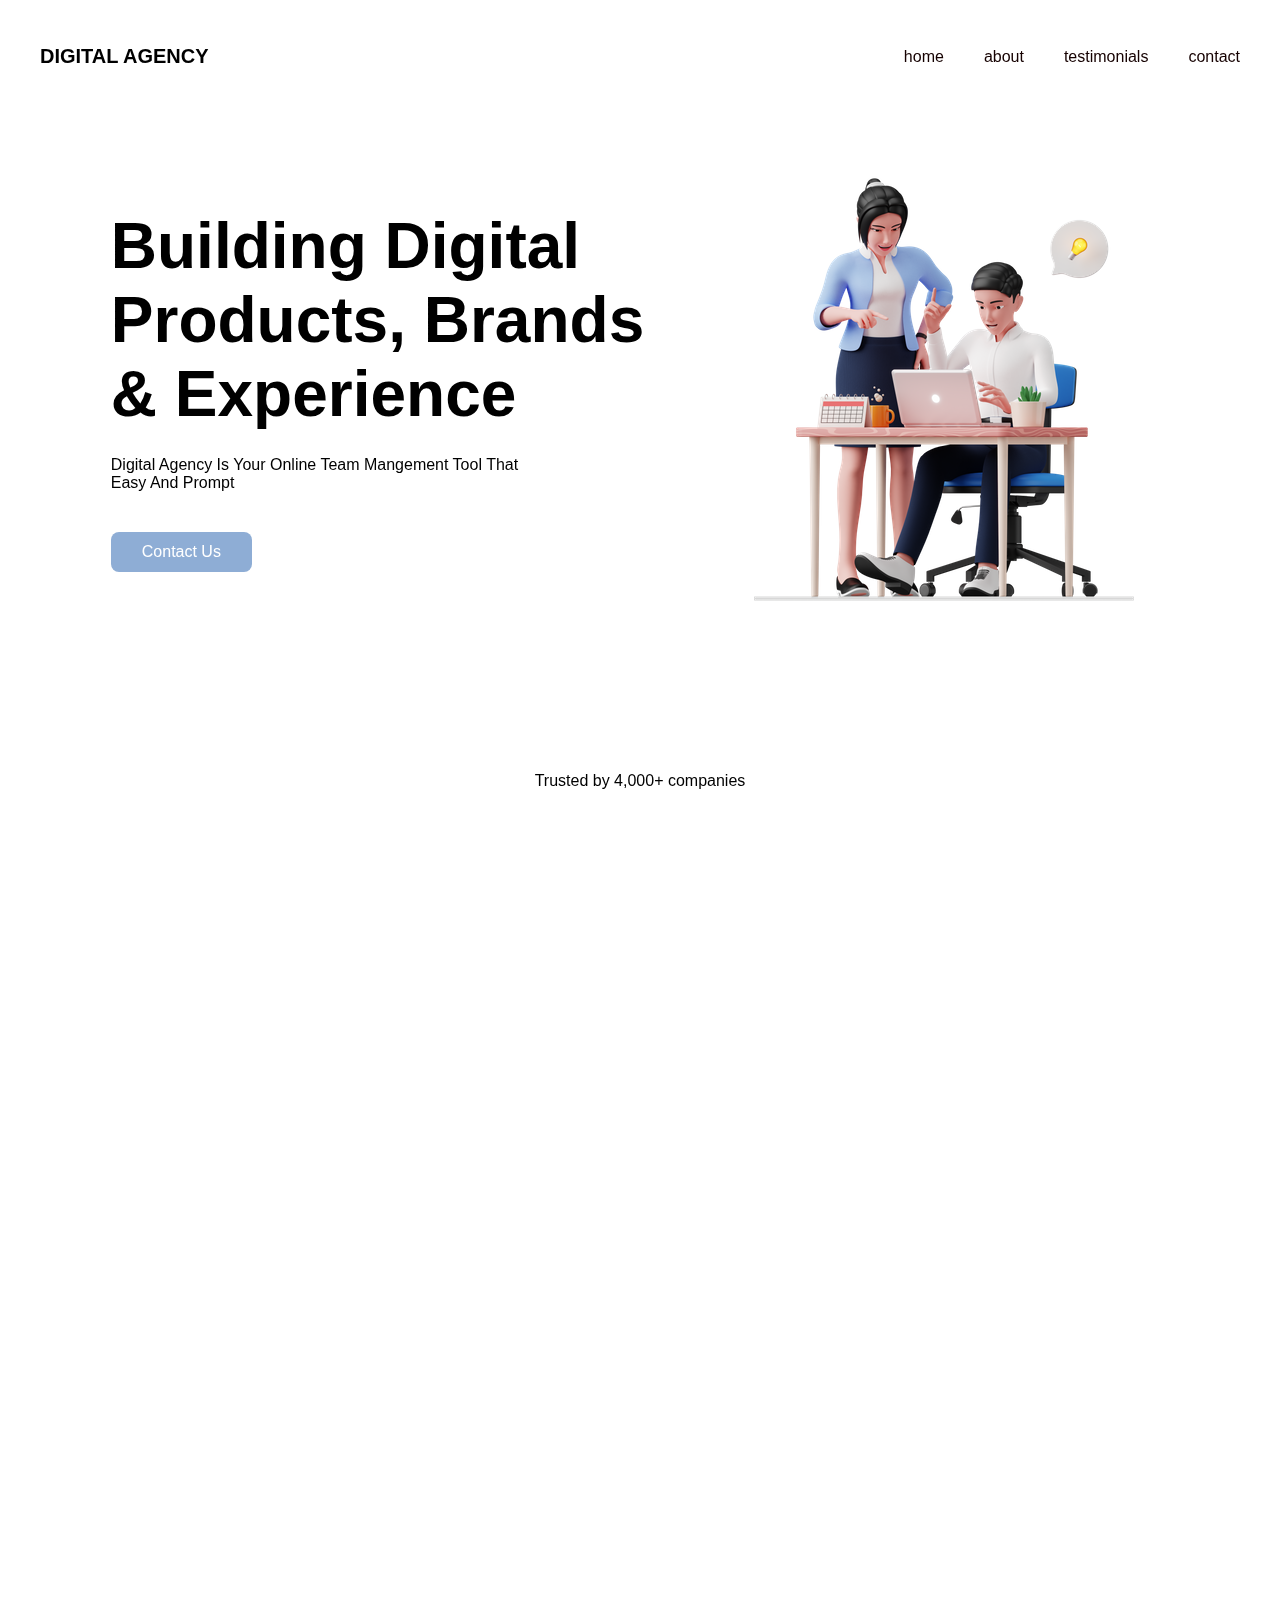
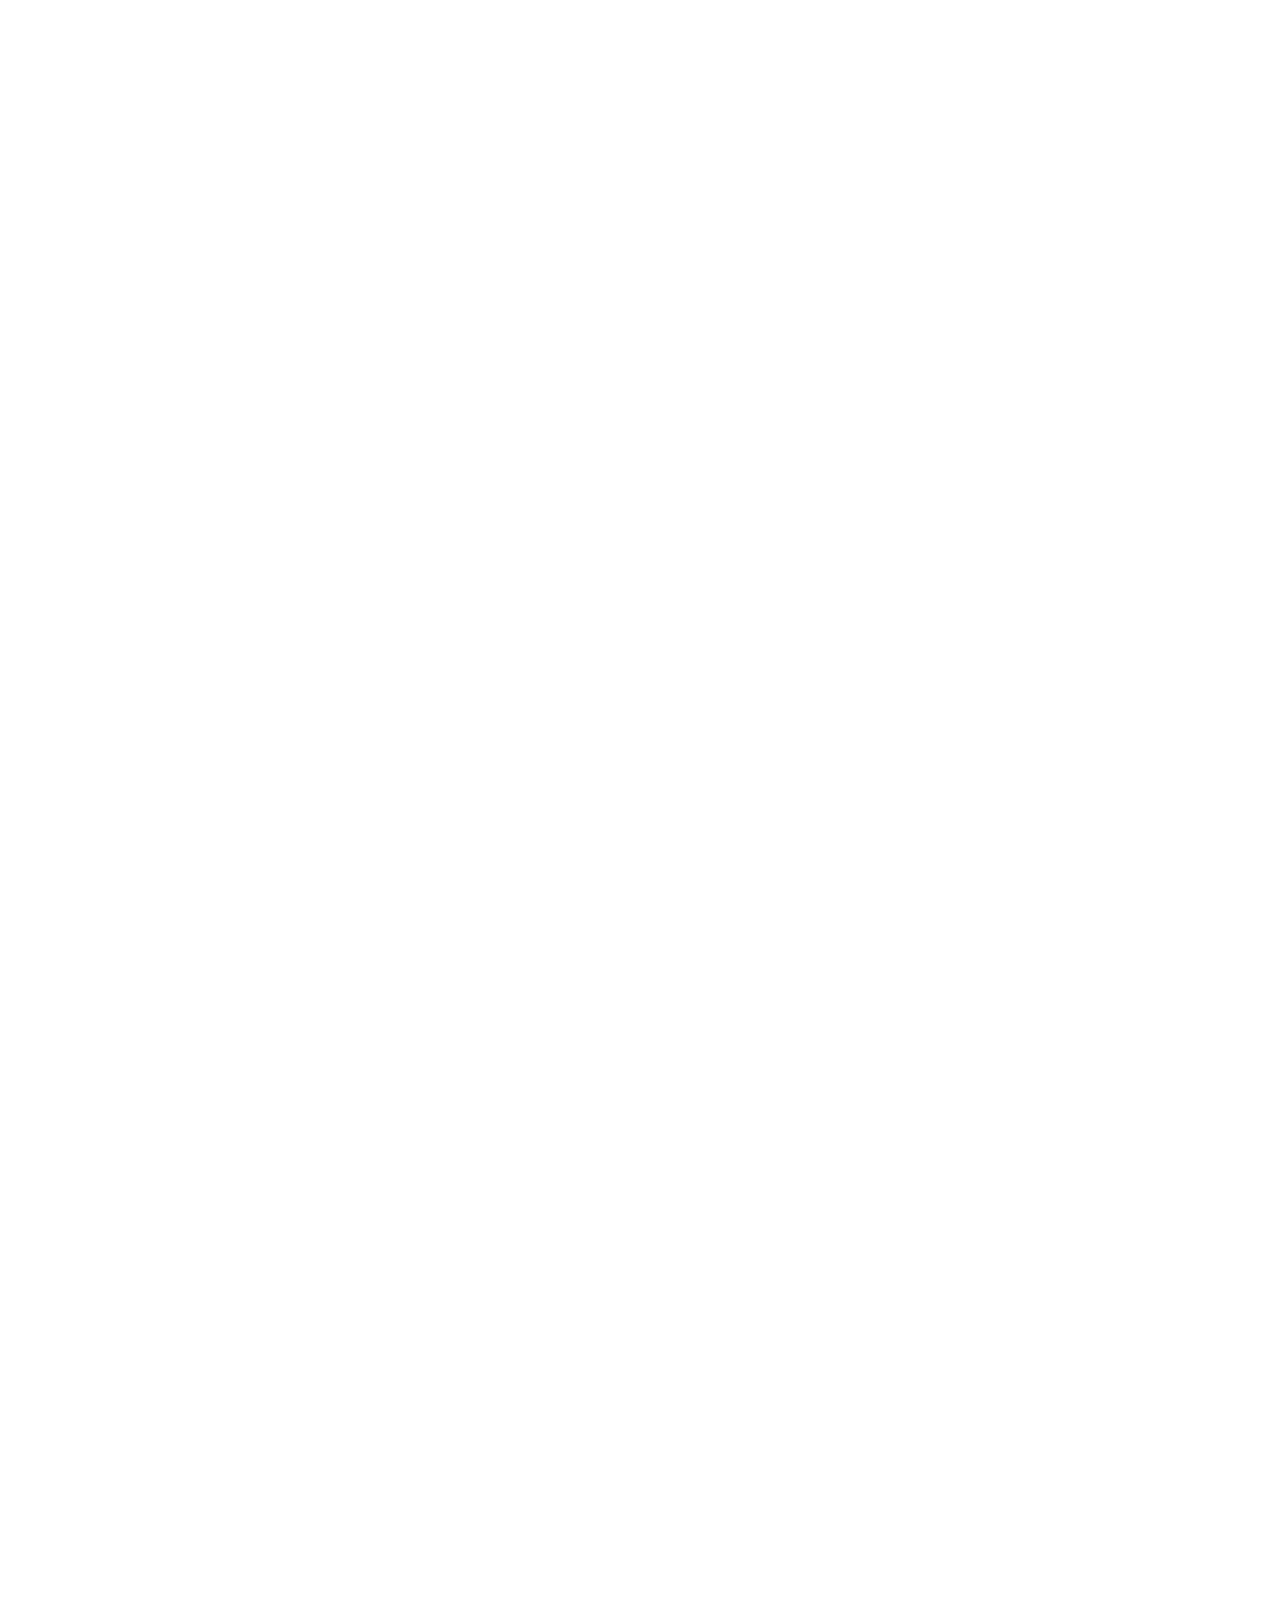
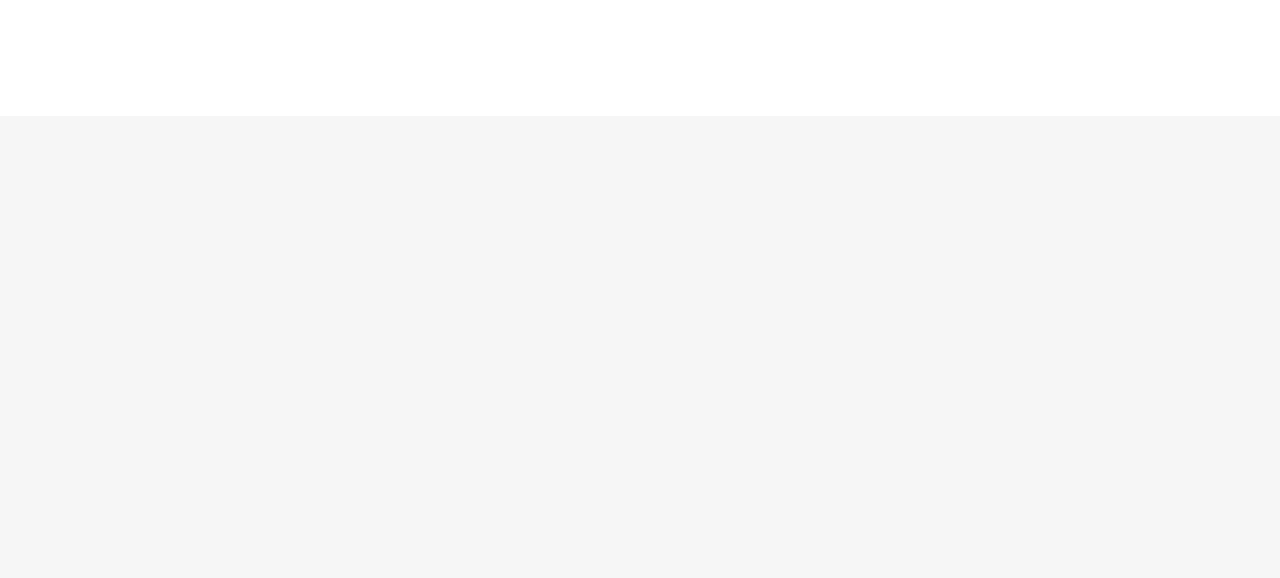
<file: index.html>
<!DOCTYPE html>
<html lang="en">

<head>
    <meta charset="UTF-8">
    <meta name="viewport" content="width=device-width, initial-scale=1.0">
    <title>Document</title>
    <link href="https://unpkg.com/aos@2.3.1/dist/aos.css" rel="stylesheet">
    <link rel="stylesheet" href="style.css">
</head>

<body>
    <header class="header">
        <div class="container">
            <div data-aos="fade-down"  data-aos-duration="1500" class="wrap1">
                <div class="d">                
                    <h1>Digital Agency</h1>
                </div>

                <div class="menu">
                    <a href="">home</a>
                    <a href="">about</a>
                    <a href="">testimonials</a>
                    <a href="">contact</a>
                </div>
            </div>
        </div>
    </header>


    <section class="section1">
        <div class="container">
            <div class="wrap2">
                <div data-aos="fade-up"
                data-aos-easing="linear"
                data-aos-duration="1500" class="text1">
                    <h1>Building digital <br> products, brands <br> & experience</h1>
                    <p>Digital Agency is your online team mangement Tool That <br> easy and prompt</p>
                    <button class="btn1">Contact Us</button>
                </div>

                <img data-aos="fade-up"
                data-aos-anchor-placement="bottom-bottom" data-aos-duration="2000" src="./img/business-people-discussing-business-idea.png" alt="" class="img1">
            </div>
        </div>
    </section>


    <section class="section2">
        <div class="container">
            <p data-aos="fade-zoom-in"
            data-aos-easing="ease-in-back"
            data-aos-delay="300"
            data-aos-offset="0" class="dickhead">Trusted by 4,000+ companies</p>
            <div data-aos="zoom-in"     
             data-aos-easing="linear"
            data-aos-duration="1500" class="wrap3">
            
                <img src="./img/Company logo (1).png" alt="" class="logo">
                <img src="./img/Company logo (2).png" alt="" class="logo">
                <img src="./img/Company logo (3).png" alt="" class="logo">
                <img src="./img/Company logo (4).png" alt="" class="logo">
           
            </div>
        </div>
    </section>

    <section class="section3">
        <div class="container">
            <div class="wrap4 wrap44">
                <img  data-aos="zoom-in-down"   
                data-aos-duration="1000" src="./img/designer-team-working-on-creative-design.png" alt="" class="img2">
                <div data-aos="fade-down"
                data-aos-easing="linear"
                data-aos-duration="1500" class="comment">
                    <h1>Branding & Design <br> system</h1>
                    <p>Commonly used in the graphic, print & publishing <br> industris for previewing visual layout and
                        <br> mockups
                    </p>
                    <img src="./img/Arrow 1.png" alt="">
                </div>
            </div>
        </div>
    </section>


    <section class="section3">
        <div class="container">
            <div class="wrap9 ">
                <div  data-aos="fade-down"
                data-aos-easing="linear"
                data-aos-duration="1500"  class="comment">
                    <h1>Custome & Plugin <br> Development</h1>
                    <p>Commonly used in the graphic, print & publishing <br> industris for previewing visual layout and
                        <br> mockups
                    </p>
                    <img src="./img/Arrow 1.png" alt="">
                </div>
                <img  data-aos="zoom-in-down"   
                data-aos-duration="1000" src="./img/businessman-analyzing-data.png" alt="" class="img2">
            </div>
        </div>
    </section>


    <section class="section4">
        <div class="container">
            <div  data-aos="zoom-in-down"   
            data-aos-duration="1000" class="comment1">
                <p>TESTIMONIALS</p>
                <h1>Read What Other <br> have to Say</h1>
            </div>
            <div data-aos="fade-up"
            data-aos-anchor-placement="bottom-bottom"            
             data-aos-easing="linear"
            data-aos-duration="1500"  class="wrap5">
                <div class="box2">
                    <img src="./img/western-man-4975942-4159828 1.png" alt="">
                    <h1>Andrew Rathore</h1>
                    <p>Lorem ipsum dolor sit amet, consectetur adipiscing elit. Nunc ullamcorper scelerisque mi, in
                        malesuada felis malesuada vel. </p>
                </div>

                <div class="box2">
                    <img src="./img/western-man-4975942-4159828 2.png" alt="">
                    <h1>Vera Duncan</h1>
                    <p>Lorem ipsum dolor sit amet, consectetur adipiscing elit. Nunc ullamcorper scelerisque mi, in
                        malesuada felis malesuada vel. </p>
                </div>

                <div class="box2">
                    <img src="./img/western-man-4975942-4159828 3.png" alt="">
                    <h1>Mark Smith</h1>
                    <p>Lorem ipsum dolor sit amet, consectetur adipiscing elit. Nunc ullamcorper scelerisque mi, in
                        malesuada felis malesuada vel. </p>
                </div>
            </div>
        </div>
    </section>


    <section class="section5">
        <div class="container">
            <div data-aos="fade-up"
            data-aos-anchor-placement="bottom-bottom" data-aos-duration="2000" class="wrap6">
                <img src="./img/customer-support.png" alt="">
                <div>
                    <h1>Be a part of the <br> next big thing</h1>
                    <p>We work with Brans, Startups, to SMEs. <br> Colaborate for more impact and growt</p>
                    <button class="btn1">Contact Us</button>
                </div>
                
            </div>
        </div>
    </section>

    <section class="section6">
        <div class="container">
            <div data-aos="fade-zoom-in"
            data-aos-easing="ease-in-back"
            data-aos-delay="300"
            data-aos-offset="0" class="wrap7">
                <div class="end">
                    <div>
                        <h5>Digital Agency</h5>
                        <p>Building digital products, <br> brands & experience</p>
                    </div>
                </div>

                <div class="end end1">
                    <div>
                        <h5>Resources</h5>
                        <p>Guides</p>
                        <p>Blog</p>
                        <p>Cuistomer Stories</p>
                        <p>Glossery</p>
                    </div>
                </div>

                <div class="end end1">
                    <div>
                        <h5>Company</h5>
                        <p>About Us</p>
                        <p>Careers</p>
                        <p>Partners</p>
                        <p>Contact Us</p>
                    </div>
                </div>

                <div class="end end1">
                    <div>
                        <h5>Social Media</h5>
                        <p>LinkedIn</p>
                        <p>Facebook</p>
                        <p>Instagram</p>
                        <p>Twitter</p>
                    </div>
                </div>
            </div>
            <div class="ends">
                <img data-aos="fade-zoom-in"
                data-aos-easing="ease-in-back"
                data-aos-delay="300"
                data-aos-offset="0" src="./img/© Matheus. Todos os direitos reservados.png" alt="">
            </div>
            </div>
        </div>
    </section>

    <script src="https://unpkg.com/aos@2.3.1/dist/aos.js"></script>
    <script>
        AOS.init();
      </script>
</body>

</html>
</file>
<file: style.css>
* {
  margin: 0;
  padding: 0;
  font-family: 'Gill Sans', 'Gill Sans MT', Calibri, 'Trebuchet MS', sans-serif;
}




.wrap1 {
  display: flex;
  justify-content: space-between;
  align-items: center;
  gap: 30px;

  margin-top: 45px;
  margin-bottom: 97px;

  h1 {
    font-size: 20px;
    text-transform: uppercase;

  }
}


@media (max-width:900px) {
  .d {
    width: 700px;
    display: flex;
    justify-content: start;
    text-align: center;

  }
}

.container {
  max-width: 1200px;

  margin: 0 auto;
  padding: 0 15px;
}

.menu {
  display: flex;
  gap: 40px;

  @media (max-width: 900px) {
    display: none;
  }

  a {
    color: #150101;
    text-decoration: none;
    white-space: nowrap;


  }
}



.wrap2 {
  display: flex;
  justify-content: center;
  align-items: center;
  gap: 75px;


  margin-bottom: 157px;

  h1 {
    font-size: 64px;
    text-transform: capitalize;

  }

  @media (max-width: 1000px) {
    display: flex;
    flex-direction: column;
  }

}

.text1 {
  text-transform: capitalize;

  p {
    padding: 25px 0 40px;
  }
}

.img1 {
  max-width: 450px;
  width: 100%;
}

.btn1 {
  border: 1px solid transparent;
  background-color: #8EADD5;
  color: #fff;
  padding: 10px 30px;
  border-radius: 8px;
  font-size: 16px;
}


.dickhead {
  text-align: center;
  opacity: 0.5;
  margin-bottom: 15px;
}


.wrap3 {
  display: flex;
  justify-content: space-between;
  align-content: center;
  border: transparent;
  background-color: #F6F6F6;
  padding: 25px;

@media (max-width:1000px) {
  flex-wrap: wrap;
  display: grid;
  justify-content: center;
}
}


.wrap4 {
  display: flex;
  justify-content: center;
  align-items: center;
  gap: 180px;

  @media (max-width: 1000px) {
    display: flex;
    flex-direction: column-reverse;
  }

}

.wrap9 {
  display: flex;
  justify-content: center;
  align-items: center;
  gap: 180px;

  margin-bottom: 136px 0 ;


  @media (max-width: 1000px) {
    display: flex;
    flex-direction: column;
  }

}

.wrap44{
h1{
  @media (max-width:1000px) {
    display: flex;
    flex-direction: column-reverse;
  }

}
}


.section3 {
  margin-top: 136px;
}

.comment {
  text-transform: capitalize;

  h1 {
    font-size: 48px;
  }

  p {
    padding: 26px 0 46px;
  }
}


.wrap5 {
  display: flex;
  justify-content: center;
  gap: 15px;

  @media (max-width: 1100px) {
    display: flex;
    flex-direction: column;
    justify-content: center;
    align-items: center;
  }
}

.comment1 {
  text-align: center;
  text-transform: capitalize;

  h1 {
    font-size: 48px;
  }
}

.box2 {
  width: 345px;
  border: 2px solid transparent;
  border-radius: 20px;
  background-color: #F6F6F6;
  margin-top: 39px;

  h1 {
    text-align: center;
  }

  p {
    padding: 27px 32px 32px;
    text-transform: capitalize;
    text-align: center;
  }

  img {
    padding: 32px 108px 8px;
  }

}

.wrap6 {
  display: flex;
  justify-content: center;
  align-items: center;
  gap: 90px;

  background-color: #F6F6F6;

  margin-top: 136px;

  img{

    @media (max-width:900px) {
      display: none;
    }

  }

  h1 {
    font-size: 48px;
  }

  p {
    padding: 16px 0 32px;
  }

}

.section6 {
  background-color: #F6F6F6;
}

.wrap7 {
  display: flex;
  gap: 178px;
  justify-content: center;

  @media (max-width: 800px) {
    display: flex;
    flex-direction: column;
    align-items: center;
    /* justify-content: center; */
  }


  margin-top: 139px;


  text-transform: capitalize;





}

.ends {
  text-align: center;
  margin-top: 110px;
}

.end {

  h5 {
    padding: 105px 0 40px;
    font-size: 18px;
  }

  P {

    opacity: 0.7;
  }
}

.end1 {

  p {
    padding-bottom: 24px;
  }
}
</file>
